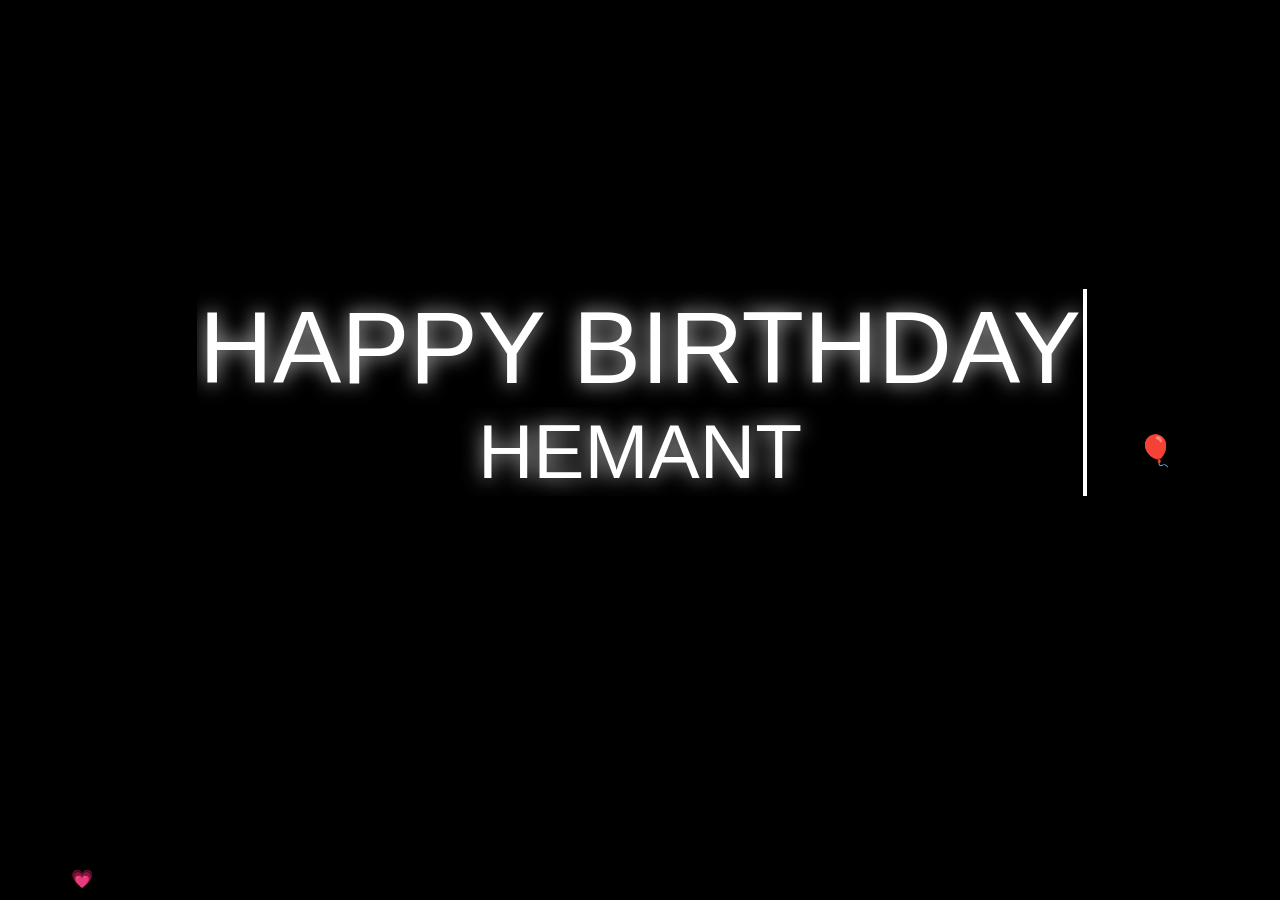
<file: index.html>
<!DOCTYPE html>
<html>
<head>
<meta charset="UTF-8">
<title>Welcome</title>

<style>
body{
  margin:0;
  height:100vh;
  display:flex;
  justify-content:center;
  align-items:center;
  flex-direction:column;
  background:black;
  overflow:hidden;
  font-family: Arial, sans-serif;
  color:white;
  text-align:center;
}

/* typing intro */
.title{
  font-size: clamp(40px, 8vw, 120px);
  border-right:4px solid white;
  white-space:nowrap;
  overflow:hidden;
  width:0;
  animation:typing 4s steps(30,end) forwards, blink .8s infinite;
}
.subtitle{
  font-size: clamp(30px, 6vw, 80px);
  border-right:4px solid white;
  white-space:nowrap;
  overflow:hidden;
  width:0;
  animation:typing 3s steps(20,end) forwards 4s, blink .8s infinite 4s;
}
@keyframes typing{from{width:0}to{width:100%}}
@keyframes blink{50%{border-color:transparent}}
.title,.subtitle{text-shadow:0 0 20px rgba(255,255,255,.8)}

.btn{
  margin-top:60px;
  padding:14px 30px;
  font-size:20px;
  border:2px solid white;
  background:transparent;
  color:white;
  cursor:pointer;
  opacity:0;
  transition:.4s;
}
.btn:hover{background:white;color:black}
.show{opacity:1}

/* balloons */
.balloon{
 position:absolute;
 font-size:30px;
 animation:rise 8s linear infinite;
}
@keyframes rise{from{transform:translateY(100vh)}to{transform:translateY(-10vh)}}

/* spark bursts */
.spark{
 position:absolute;
 width:4px;height:4px;
 background:white;
 border-radius:50%;
 animation:burst 1s ease-out forwards;
}
@keyframes burst{to{transform:scale(4);opacity:0}}

/* cake screen */
#cakeScreen{
 display:none;
 position:fixed;
 inset:0;
 background:url('assets/cartoon-bg.jpg') center/cover no-repeat;
 justify-content:center;
 align-items:center;
 flex-direction:column;
 z-index:10;
}

/* clouds */
.cloud{
 position:absolute;
 font-size:40px;
 opacity:.8;
 animation:cloudMove 40s linear infinite;
}
@keyframes cloudMove{
 from{transform:translateX(-10vw)}
 to{transform:translateX(110vw)}
}

/* rainbow */
.rainbow{
 position:absolute;
 top:10%;
 font-size:80px;
 opacity:.4;
}

/* floating hearts */
.heartFloat{
 position:absolute;
 color:#ff6fa5;
 font-size:18px;
 animation:heartRise 6s linear infinite;
}
@keyframes heartRise{
 from{transform:translateY(40px);opacity:1}
 to{transform:translateY(-80px);opacity:0}
}

/* romantic text */
.luckText{
 font-size:28px;
 font-weight:bold;
 text-shadow:0 0 12px rgba(0,0,0,.6);
}

/* glowing timer */
#lifeTimer{
 font-size:26px;
 margin:15px 0 25px;
 text-shadow:0 0 8px #fff,0 0 18px #fff,0 0 35px #ffd6f0;
}

/* cake */
.cake{font-size:120px;cursor:pointer}
.cutText{font-size:20px;margin-top:10px}

/* slice */
.slice{
 position:fixed;
 font-size:70px;
 top:45%;left:50%;
 transform:translate(-50%,-50%);
 animation:sliceDrop 1s forwards;
 z-index:50;
}
@keyframes sliceDrop{
 from{transform:translate(-50%,-200%);opacity:0}
 to{transform:translate(-50%,-50%);opacity:1}
}

/* fireworks */
.firework{
 position:fixed;
 width:6px;height:6px;
 background:white;
 border-radius:50%;
 animation:explode 1s forwards;
}
@keyframes explode{to{transform:scale(6);opacity:0}}

/* spark trails */
.sparkTrail{
 position:fixed;
 width:3px;height:20px;
 background:white;
 transform-origin:center;
 animation:trailMove 1s forwards;
}
@keyframes trailMove{
 to{transform:rotate(var(--a)) translateY(200px);opacity:0}
}

/* glowing name */
.nameSpark{
 position:fixed;
 font-size:48px;
 font-weight:bold;
 opacity:0;
 text-shadow:0 0 10px #fff,0 0 25px #fff,0 0 45px #fff;
 animation:nameAppear 2s forwards;
}
@keyframes nameAppear{
 to{opacity:1;transform:translateY(-10px)}
}
</style>
</head>

<body>

<div id="intro">
  <div class="title">HAPPY BIRTHDAY</div>
  <div class="subtitle">HEMANT</div>
  <button class="btn" id="celebrateBtn" onclick="showCake()">Let’s Celebrate</button>
</div>

<div id="cakeScreen">
  <div class="rainbow">🌈</div>
  <div class="luckText">My world became more beautiful since you arrived 🌹</div>
  <div id="lifeTimer"></div>
  <div class="cake" onclick="cutCake()">🎂</div>
  <div class="cutText">Tap the cake to cut 🎉</div>
</div>

<!-- 🎵 MUSIC -->
<audio id="bgMusic" preload="auto" loop>
  <source src="assets/music2.mp3" type="audio/mpeg">
</audio>

<script>
// 🎵 start music on load (with fallback)
window.addEventListener("load", () => {
  const music = document.getElementById("bgMusic");
  music.volume = 0.35;

  const playPromise = music.play();

  if (playPromise !== undefined) {
    playPromise.catch(() => {
      document.body.addEventListener("click", () => {
        music.play();
      }, { once: true });
    });
  }
});

// show button
setTimeout(()=>celebrateBtn.classList.add("show"),7500);

// balloons
setInterval(()=>{
 let b=document.createElement("div");
 b.className="balloon";
 b.innerHTML="🎈";
 b.style.left=Math.random()*100+"vw";
 document.body.appendChild(b);
 setTimeout(()=>b.remove(),8000);
},1000);

// clouds
setInterval(()=>{
 let c=document.createElement("div");
 c.className="cloud";
 c.innerHTML="☁️";
 c.style.top=Math.random()*40+"%";
 document.body.appendChild(c);
 setTimeout(()=>c.remove(),40000);
},6000);

// hearts
setInterval(()=>{
 let h=document.createElement("div");
 h.className="heartFloat";
 h.innerHTML="💗";
 h.style.left=Math.random()*100+"vw";
 h.style.bottom="10px";
 document.body.appendChild(h);
 setTimeout(()=>h.remove(),6000);
},800);

// spark bursts
function sparkBurst(x,y){
 for(let i=0;i<15;i++){
  let s=document.createElement("div");
  s.className="spark";
  s.style.left=x+"px";
  s.style.top=y+"px";
  document.body.appendChild(s);
  setTimeout(()=>s.remove(),1000);
 }
}

// life timer
const birthDate=new Date("2000-03-22T00:00:00");
setInterval(()=>{
 let diff=new Date()-birthDate;
 let mins=Math.floor(diff/60000);
 let secs=Math.floor((diff%60000)/1000);
 lifeTimer.innerHTML=mins.toLocaleString()+" minutes "+secs+" seconds";
},1000);

// show cake
function showCake(){
 intro.style.display="none";
 cakeScreen.style.display="flex";
}

// name glow
function formName(text){
 let cx=window.innerWidth/2;
 let cy=window.innerHeight/2;
 let start=cx-(text.length*20);
 for(let i=0;i<text.length;i++){
  let l=document.createElement("div");
  l.className="nameSpark";
  l.innerHTML=text[i];
  l.style.left=start+i*40+"px";
  l.style.top=cy-60+"px";
  document.body.appendChild(l);
 }
}

// cake celebration
function cutCake(){

 let slice=document.createElement("div");
 slice.className="slice";
 slice.innerHTML="🍰";
 document.body.appendChild(slice);

 for(let i=0;i<60;i++){
  let fw=document.createElement("div");
  fw.className="firework";
  fw.style.left=Math.random()*100+"vw";
  fw.style.top=Math.random()*100+"vh";
  document.body.appendChild(fw);
  setTimeout(()=>fw.remove(),1000);
 }

 sparkBurst(innerWidth/2,innerHeight/2);

 setTimeout(()=>formName("HEMANT"),900);

 setTimeout(()=>window.location.href="homee.html",4200);
}
</script>

</body>
</html>
</file>
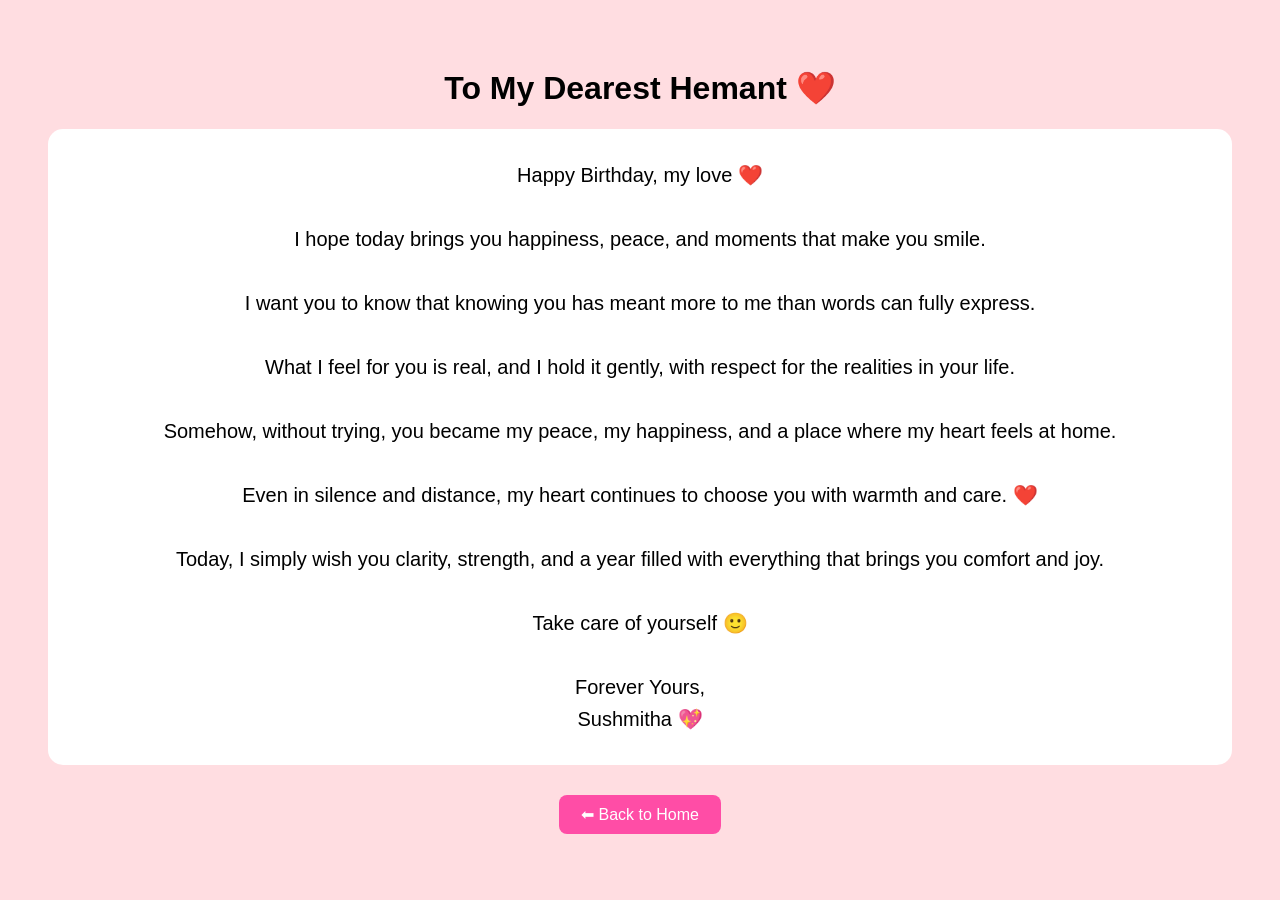
<file: love.html>
<!DOCTYPE html>
<html>
<head>
<meta charset="UTF-8">
<title>My Love Letter ❤️</title>
<style>
body{
  background:#ffdde1;
  font-family:Arial;
  text-align:center;
  padding:40px;
}
.letter{
  background:white;
  padding:30px;
  border-radius:15px;
  font-size:20px;
  line-height:1.6;
}
.home-btn {
  margin-top: 30px;
  padding: 10px 22px;
  font-size: 16px;
  border: none;
  border-radius: 8px;
  background: #ff4da6;
  color: white;
  cursor: pointer;
  transition: 0.3s;
}
.home-btn:hover {
  background: #e91e63;
}
</style>
</head>
<body>

<h1>To My Dearest Hemant ❤️</h1>

<div class="letter">

Happy Birthday, my love ❤️<br><br>

I hope today brings you happiness, peace, and moments that make you smile.<br><br>

I want you to know that knowing you has meant more to me than words can fully express.<br><br>

What I feel for you is real, and I hold it gently, with respect for the realities in your life.<br><br>

Somehow, without trying, you became my peace, my happiness, and a place where my heart feels at home.<br><br>

Even in silence and distance, my heart continues to choose you with warmth and care. ❤️<br><br>

Today, I simply wish you clarity, strength, and a year filled with everything that brings you comfort and joy.<br><br>

Take care of yourself 🙂<br><br>

Forever Yours,<br>
Sushmitha 💖

</div>

<button class="home-btn" onclick="goHome()">⬅ Back to Home</button>

<script>
function goHome(){
  window.location.href = "homee.html";
}
</script>

</body>
</html>
</file>
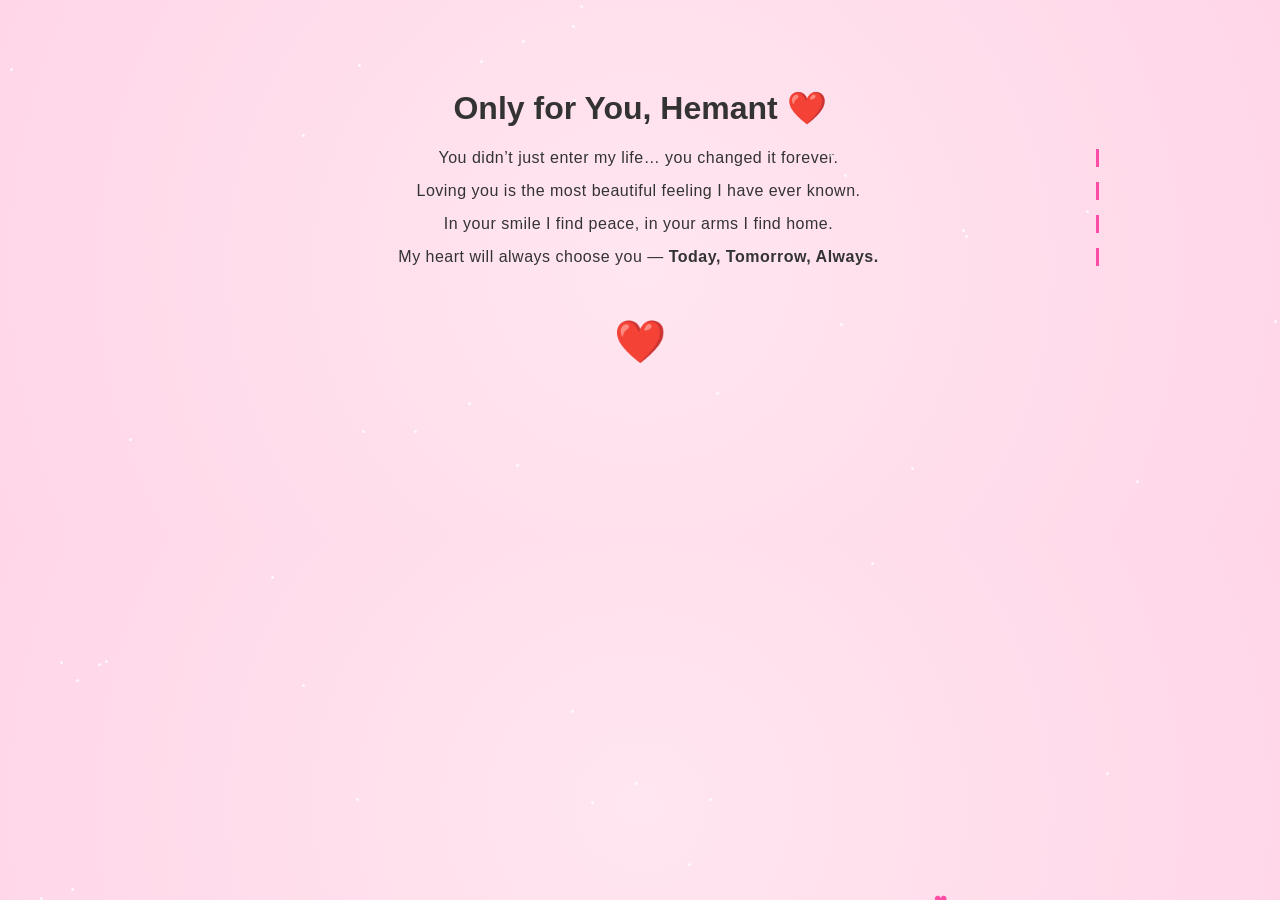
<file: secret.html>
<!DOCTYPE html>
<html>
<head>
<meta charset="UTF-8">
<title>Only for You ❤️</title>

<style>
body{
    text-align:center;
    font-family: Arial;
    background: radial-gradient(circle, #ffe6f0, #ffd6e8);
    padding:60px;
    overflow:hidden;
    color:#333;
}

/* intro text fade */
/* .typing{
    opacity:0;
    animation:fadeIn 2s forwards;
} */
 .typing {
  overflow: hidden;
  border-right: 3px solid #ff4da6;
  white-space: nowrap;
  margin: 15px auto;
  letter-spacing: .5px;
  width: 0;
}

/* typing animation timing */
.line1 { animation: typing 4s steps(40,end) forwards, blink .8s infinite; }
.line2 { animation: typing 4s steps(40,end) forwards 4.5s, blink .8s infinite 4.5s; }
.line3 { animation: typing 4s steps(40,end) forwards 9s, blink .8s infinite 9s; }
.line4 { animation: typing 4s steps(40,end) forwards 13.5s, blink .8s infinite 13.5s; }

@keyframes typing {
  from { width: 0 }
  to { width: 80% }
}

@keyframes blink {
  50% { border-color: transparent }
}
.typing:nth-child(2){animation-delay:2s;}
.typing:nth-child(3){animation-delay:4s;}
.typing:nth-child(4){animation-delay:6s;}

@keyframes fadeIn{
 from{opacity:0; transform:translateY(15px);}
 to{opacity:1; transform:translateY(0);}
}

/* heart */
.heart{
    font-size:42px;
    color:#ff4da6;
    animation:pulse 1.5s infinite;
    cursor:pointer;
}
@keyframes pulse{
0%{transform:scale(1)}
50%{transform:scale(1.3)}
100%{transform:scale(1)}
}

/* signature */
#signature{
    opacity:0;
    margin-top:40px;
    font-size:24px;
    transition:opacity 2s;
}

/* languages */
#loveLanguages{
    font-size:20px;
    color:#c2185b;
    margin-top:8px;
    opacity:0;
    transition:opacity 2s;
}

/* back button */
#backBtn{
    margin-top:25px;
    padding:10px 20px;
    border:none;
    border-radius:8px;
    background:#ff4da6;
    color:white;
    font-size:16px;
    cursor:pointer;
    display:none;
}
#backBtn:hover{
    background:#e91e63;
}

/* stars */
.star{
    position:fixed;
    width:3px;height:3px;
    background:white;
    border-radius:50%;
    opacity:.8;
}

/* floating hearts */
.float-heart{
    position:fixed;
    bottom:-10px;
    color:#ff4da6;
    animation:floatUp 6s linear infinite;
}
@keyframes floatUp{
 from{transform:translateY(0);opacity:1}
 to{transform:translateY(-110vh);opacity:0}
}
</style>
</head>

<body>

<h1>Only for You, Hemant ❤️</h1>

<!-- <p class="typing">You didn’t just enter my life… you changed it forever.</p>
<p class="typing">Loving you is the most beautiful feeling I have ever known.</p>
<p class="typing">In your smile I find peace, in your arms I find home.</p>
<p class="typing">My heart will always choose you — <b>Today, Tomorrow, Always.</b></p> -->


<p class="typing line1">You didn’t just enter my life… you changed it forever.</p>

<p class="typing line2">Loving you is the most beautiful feeling I have ever known.</p>

<p class="typing line3">In your smile I find peace, in your arms I find home.</p>

<p class="typing line4">My heart will always choose you — <b>Today, Tomorrow, Always.</b></p>

<br><br>

<div class="heart" id="heartBtn">❤️</div>

<div id="signature">
Forever Yours,<br>
Sushmitha 💖
</div>

<div id="loveLanguages"></div>

<button id="backBtn" onclick="goHome()">⬅ Back to Home</button>

<script>
// show signature
setTimeout(()=>{
 document.getElementById("signature").style.opacity=1;
},9000);

// create stars
for(let i=0;i<40;i++){
 const s=document.createElement("div");
 s.className="star";
 s.style.left=Math.random()*100+"vw";
 s.style.top=Math.random()*100+"vh";
 document.body.appendChild(s);
}

// floating hearts
setInterval(()=>{
 const h=document.createElement("div");
 h.innerHTML="❤";
 h.className="float-heart";
 h.style.left=Math.random()*100+"vw";
 document.body.appendChild(h);
 setTimeout(()=>h.remove(),6000);
},700);

// heart click ending
document.getElementById("heartBtn").addEventListener("click", function(e){
 e.stopPropagation();
 showLanguages();
});

function showLanguages(){

 const languages=[
   "I love you ❤️",
   "मैं तुमसे प्यार करती हूँ ❤️",
   "Nenu ninnu premisthunnanu ❤️",
   "Je t’aime ❤️",
   "Te amo ❤️",
   "Ich liebe dich ❤️",
   "Ti amo ❤️",
   "Aishiteru ❤️",
   "Saranghae ❤️"
 ];

 const box=document.getElementById("loveLanguages");
 box.style.opacity=1;

 let i=0;
 const interval=setInterval(()=>{
   if(i>=languages.length){
     clearInterval(interval);
     document.getElementById("backBtn").style.display="inline-block";
     return;
   }
   box.innerHTML=languages[i];
   i++;
 },2000);
}

// back to home page
function goHome(){
 window.location.href="homee.html";
}
</script>

</body>
</html>
</file>
